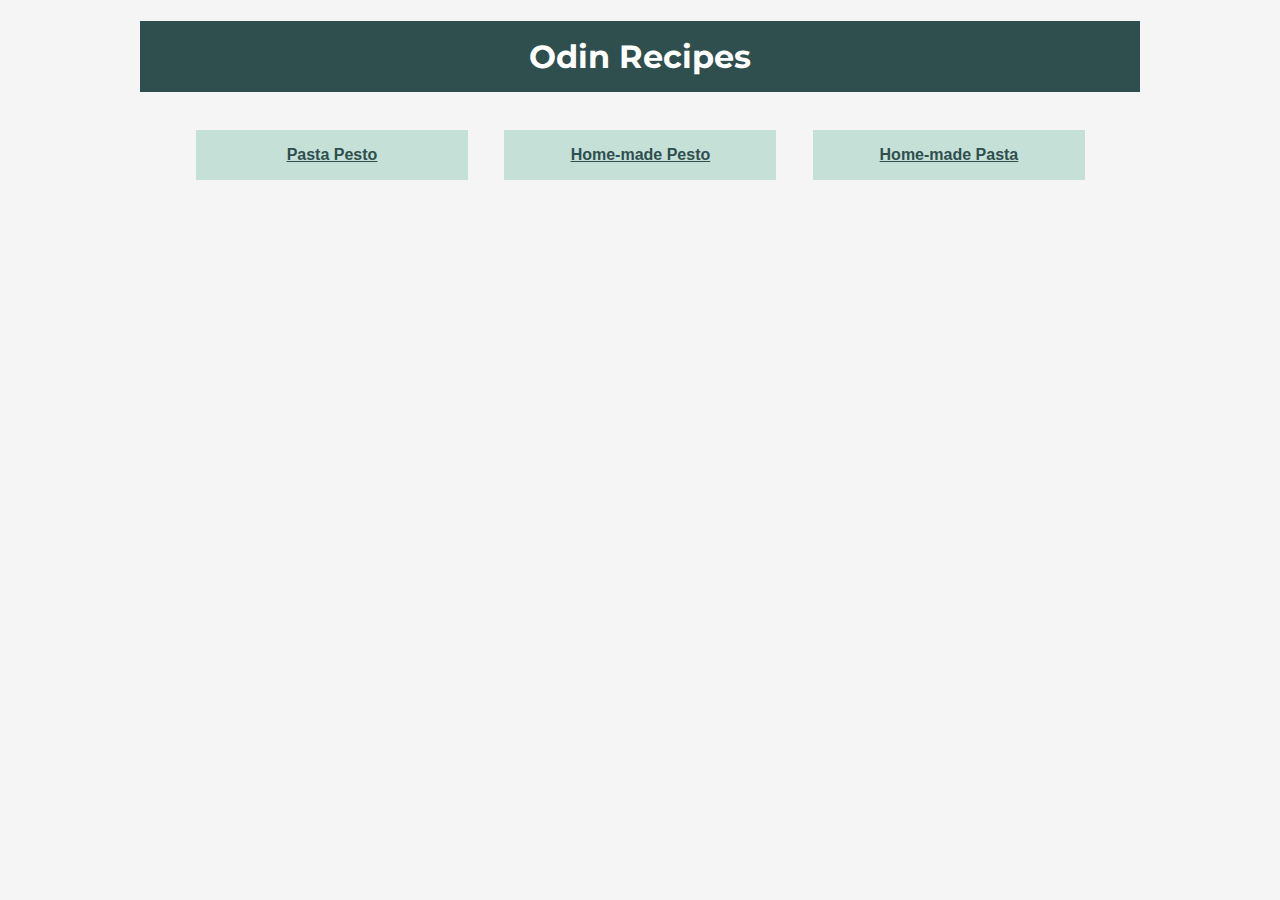
<file: index.html>
<!DOCTYPE html>
<html lang="en">

<head>
    <meta charset="UTF-8">
    <meta name="viewport" content="width=device-width, initial-scale=1.0">
    <title>Home</title>
    <link rel="stylesheet" href="styles/style.css">
    <link rel="preconnect" href="https://fonts.googleapis.com">
    <link rel="preconnect" href="https://fonts.gstatic.com" crossorigin>
    <link href="https://fonts.googleapis.com/css2?family=Montserrat:wght@500&display=swap" rel="stylesheet">
</head>

<body>
    <h1>Odin Recipes</h1>
    <ul> 
        <li class="recipecard"><a href="./recipes/pastapesto.html">Pasta Pesto</a></li>
        <li class="recipecard"><a href="./recipes/homemadepesto.html">Home-made Pesto</a></li>
        <li class="recipecard"><a href="./recipes/homemadepasta.html">Home-made Pasta</a></li>
    </ul>
</body>

</html>
</file>
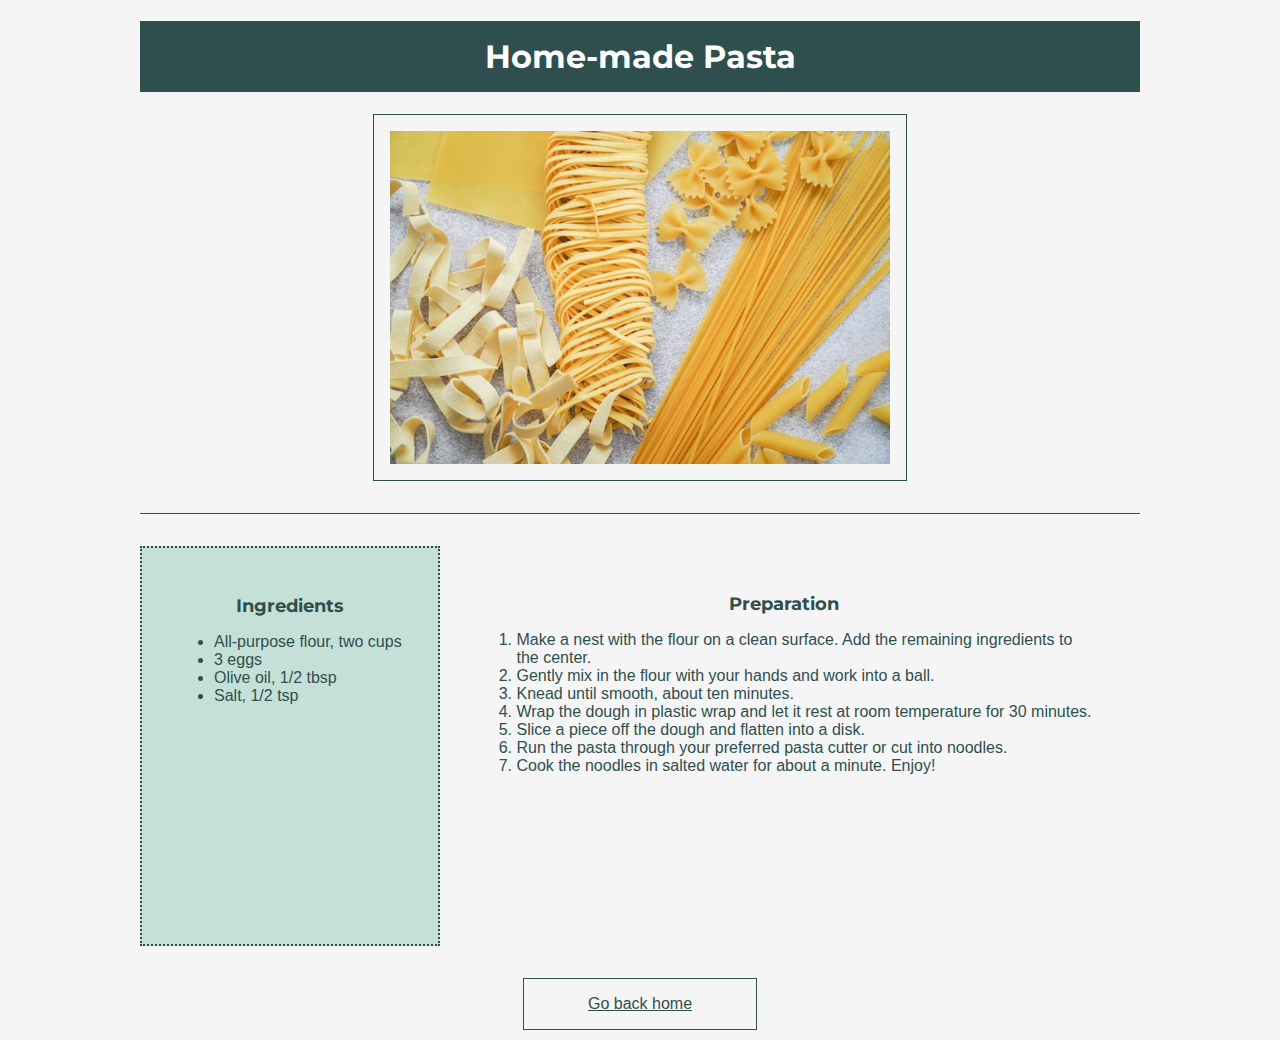
<file: recipes/homemadepasta.html>
<!DOCTYPE html>
<html lang="en">

<head>
    <meta charset="UTF-8">
    <meta name="viewport" content="width=device-width, initial-scale=1.0">
    <title>Home-made Pasta</title>
    <link rel="stylesheet" href="../styles/style.css">
    <link rel="preconnect" href="https://fonts.googleapis.com">
    <link rel="preconnect" href="https://fonts.gstatic.com" crossorigin>
    <link href="https://fonts.googleapis.com/css2?family=Montserrat:wght@500&display=swap" rel="stylesheet">
</head>

<body>
    <h1>Home-made Pasta</h1>
    <img src="../images/spaghetti.jpg" alt="A photograph of several types of pasta on a countertop.">
    <div class="content">
        <section class="ingredients">
            <h2>Ingredients</h2>
            <ul>
                <li>All-purpose flour, two cups</li>
                <li>3 eggs</li>
                <li>Olive oil, 1/2 tbsp</li>
                <li>Salt, 1/2 tsp</li>
            </ul>
        </section>
        <section class="prep">
            <h2>Preparation</h2>
            <ol>
                <li>Make a nest with the flour on a clean surface. Add the remaining ingredients to the center.</li>
                <li>Gently mix in the flour with your hands and work into a ball.</li>
                <li>Knead until smooth, about ten minutes.</li>
                <li>Wrap the dough in plastic wrap and let it rest at room temperature for 30 minutes.</li>
                <li>Slice a piece off the dough and flatten into a disk.</li>
                <li>Run the pasta through your preferred pasta cutter or cut into noodles.</li>
                <li>Cook the noodles in salted water for about a minute. Enjoy!</li>
            </ol>
        </section>
    </div>

    <a href="../index.html" class="block">Go back home</a>
</body>

</html>
</file>
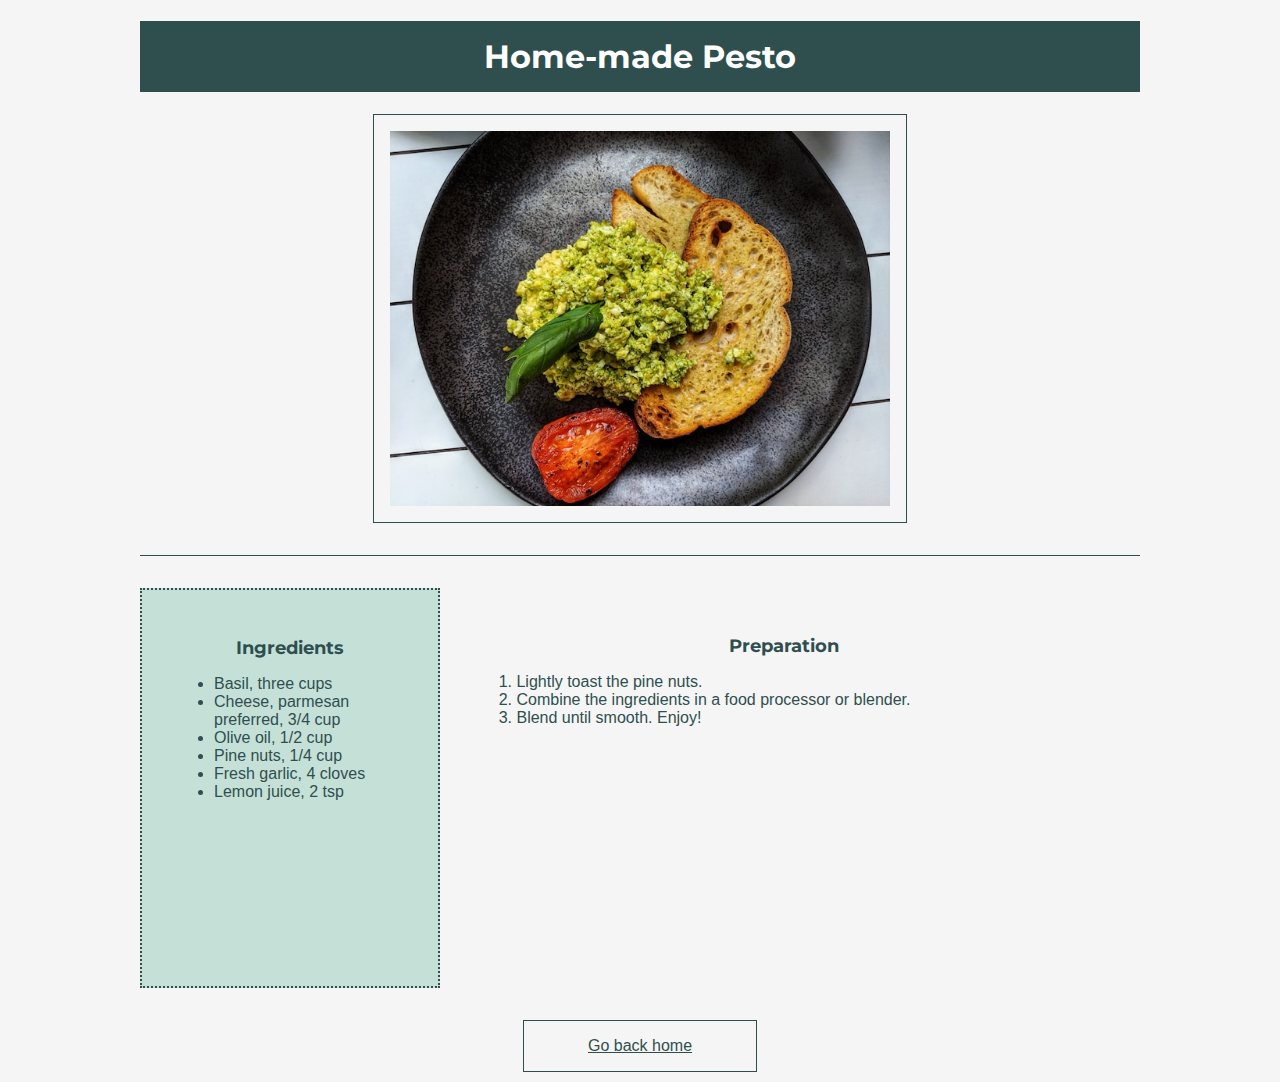
<file: recipes/homemadepesto.html>
<!DOCTYPE html>
<html lang="en">

<head>
    <meta charset="UTF-8">
    <meta name="viewport" content="width=device-width, initial-scale=1.0">
    <title>Home-made Pesto</title>
    <link rel="stylesheet" href="../styles/style.css">
    <link rel="preconnect" href="https://fonts.googleapis.com">
    <link rel="preconnect" href="https://fonts.gstatic.com" crossorigin>
    <link href="https://fonts.googleapis.com/css2?family=Montserrat:wght@500&display=swap" rel="stylesheet">
</head>

<body>
    <h1>Home-made Pesto</h1>
    <img src="../images/pesto.jpg"
        alt="A photograph of a plate with toast topped with pesto, garnished with basil and a fried tomato.">
    <div class="content">
        <section class="ingredients">
            <h2>Ingredients</h2>
            <ul>
                <li>Basil, three cups</li>
                <li>Cheese, parmesan preferred, 3/4 cup</li>
                <li>Olive oil, 1/2 cup</li>
                <li>Pine nuts, 1/4 cup</li>
                <li>Fresh garlic, 4 cloves</li>
                <li>Lemon juice, 2 tsp</li>
            </ul>
        </section>
        <section class="prep">
            <h2>Preparation</h2>
            <ol>
                <li>Lightly toast the pine nuts.</li>
                <li>Combine the ingredients in a food processor or blender.</li>
                <li>Blend until smooth. Enjoy!</li>
            </ol>
        </section>
    </div>

    <a href="../index.html" class="block">Go back home</a>
</body>

</html>
</file>
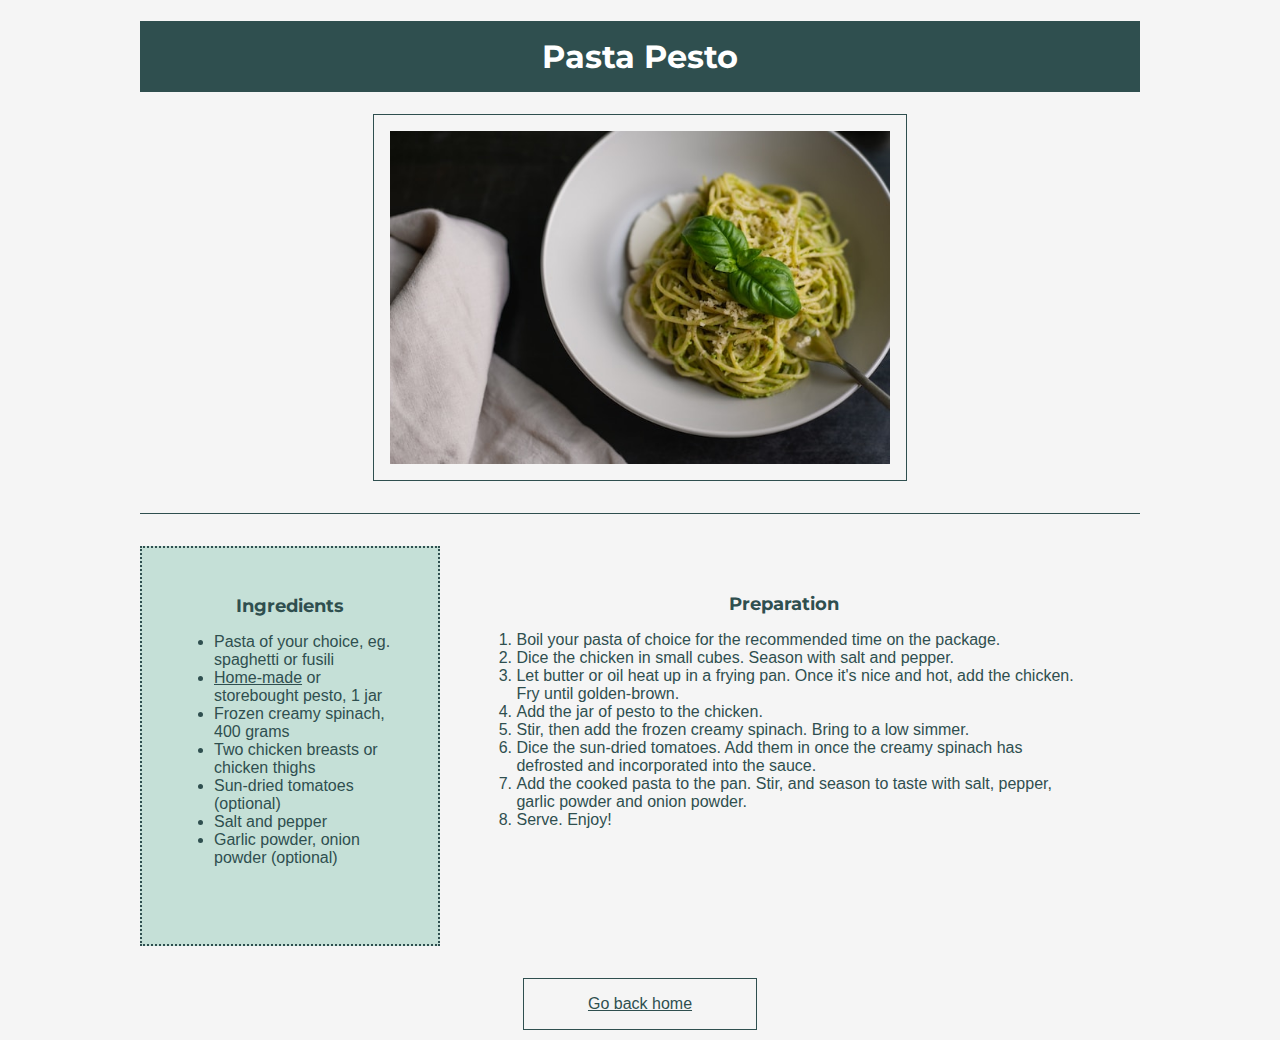
<file: recipes/pastapesto.html>
<!DOCTYPE html>
<html lang="en">

<head>
    <meta charset="UTF-8">
    <meta name="viewport" content="width=device-width, initial-scale=1.0">
    <title>Pasta Pesto</title>
    <link rel="stylesheet" href="../styles/style.css">
    <link rel="preconnect" href="https://fonts.googleapis.com">
    <link rel="preconnect" href="https://fonts.gstatic.com" crossorigin>
    <link href="https://fonts.googleapis.com/css2?family=Montserrat:wght@500&display=swap" rel="stylesheet">
</head>

<body>
    <h1>Pasta Pesto</h1>
    <img src="../images/pastapesto.jpg"
        alt="A photograph of a plate of spaghetti with pesto sauce, garnished with basil.">
    <div class="content">
        <section class="ingredients">
            <h2>Ingredients</h2>
            <ul>
                <li>Pasta of your choice, eg. spaghetti or fusili</li>
                <li><a href="homemadepesto.html">Home-made</a> or storebought pesto, 1 jar</li>
                <li>Frozen creamy spinach, 400 grams</li>
                <li>Two chicken breasts or chicken thighs</li>
                <li>Sun-dried tomatoes (optional)</li>
                <li>Salt and pepper</li>
                <li>Garlic powder, onion powder (optional)</li>
            </ul>
        </section>
        <section class="prep">
            <h2>Preparation</h2>
            <ol>
                <li>Boil your pasta of choice for the recommended time on the package.</li>
                <li>Dice the chicken in small cubes. Season with salt and pepper.</li>
                <li>Let butter or oil heat up in a frying pan. Once it's nice and hot, add the chicken. Fry until
                    golden-brown.
                </li>
                <li>Add the jar of pesto to the chicken.</li>
                <li>Stir, then add the frozen creamy spinach. Bring to a low simmer.</li>
                <li>Dice the sun-dried tomatoes. Add them in once the creamy spinach has defrosted and incorporated into the
                    sauce.</li>
                <li>Add the cooked pasta to the pan. Stir, and season to taste with salt, pepper, garlic powder and onion
                    powder.</li>
                <li>Serve. Enjoy!</li>
            </ol>
        </section>
    </div>

    <a href="../index.html" class="block">Go back home</a>
</body>

</html>
</file>
<file: styles/style.css>
* {
    font-family: Verdana, Geneva, Tahoma, sans-serif;
    color: darkslategray;
}

body {
    max-width: 1000px;
    margin: 0px auto;
    background-color: whitesmoke;
}

h1,
h2 {
    font-family: 'Montserrat', sans-serif;
    text-align: center;
}

h1 {
    background-color: darkslategray;
    color: white;
    padding: 1rem;
}

h2 {
    font-size: 18px;
}

li.recipecard
{
    font-size: 16px;
    font-weight: bold;
    text-decoration: none;
}

img {
    margin: auto;
    padding: 1rem;
    border: 1px solid darkslategray;
    display: block;
    max-width: 600px;
    width: 50%;
}

.recipecard {
    width: 25%;
    height: 30%;
    background-color: #c5e0d7;
    display: inline-block;
    vertical-align: middle;
    list-style: none;
    padding: 1rem;
    margin: 1rem;
    text-align: center;

}

.content {
    margin: 2rem auto;
    border-top: 1px solid darkslategray;
    padding-top: 2rem;
}

.ingredients {
    display: inline-block;
    padding: 2rem;
    border: 2px dotted darkslategray;
    width: 30%;
    min-height: 100%;
    box-sizing: border-box;
    background-color: #c5e0d7;
    min-height: 400px;
    vertical-align: middle
}

.prep {
    display: inline-block;
    max-width: 800px;
    padding: 2rem;
    box-sizing: border-box;
    width: 68%;
    min-height: 100%;
    height: 400px;
    vertical-align: middle
}

.block {
    display: block;
    margin: 10px auto;
    padding: 1rem;
    max-width: 200px;
    text-align: center;
    border: 1px solid darkslategray;
}
</file>
